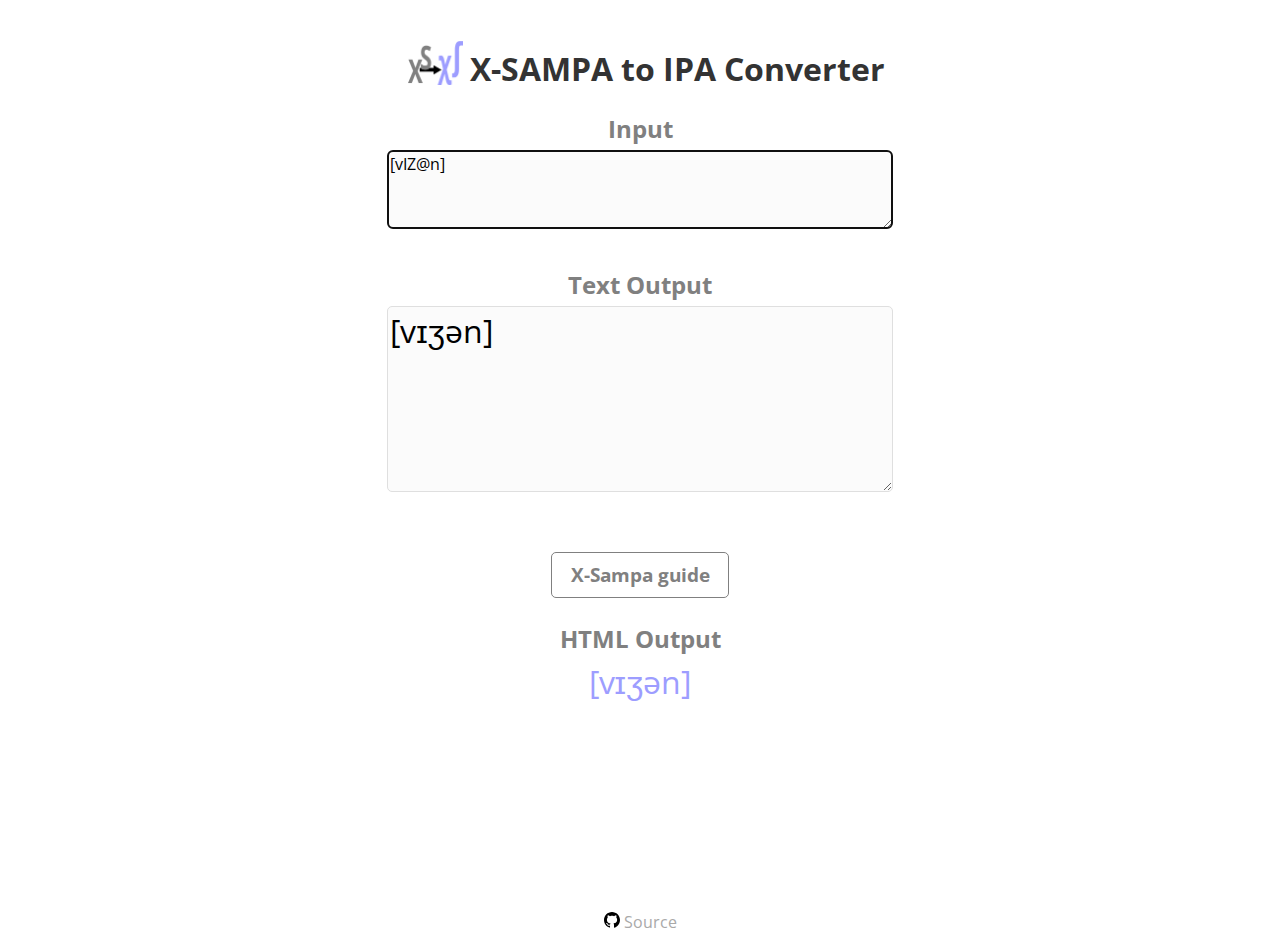
<file: index.html>
<html>
  <head>
    <title>X-SAMPA to IPA Converter</title>
    <meta http-equiv="Content-Type" content="text/html; charset=utf-8" >
    <link rel="shortcut icon" href="favicon.ico?v=2">
    <link href="https://fonts.googleapis.com/css2?family=Open+Sans:700,400&display=swap&subset=latin,latin-ext" rel="stylesheet">
    <meta name="viewport" content="width=device-width, initial-scale=1.0">
    <link rel="stylesheet" href="xs.css">

    <script src="conv.js"></script>
    <script type="text/javascript">

    </script>

  </head>

  <body OnLoad="document.input.textbox.focus(); geturl(); ipa();">
    <center>
    <div id="container">
      <header class="hd">
        <h1><a href="/"><img class="logo" src="logo.png" style="width: 55px"></a>X-SAMPA to IPA Converter</h1>
      </header>

      <div id="inputdiv">
        <h2>Input</h2>

        <form name="input">
          <textarea name="textbox" class="tbox" spellcheck="false" id="textbox" accesskey='i' onkeyup="ipa()">[vIZ@n]</textarea></form>
      </div>

      <div id="txtdiv">
        <h2>Text Output</h2>
        <form name="output">
          <textarea name="outbox" class="tbox" spellcheck="false" id="outbox" accesskey='o'></textarea>
        </form>
      </div>

      <div id="legend">
        <div class="tooltip" onclick="toggleLegend()">
          <center>
            <h3>X-Sampa guide</h3>
            <span class="legend-box">
              <h4 class="tooltip-header">X-SAMPA to IPA conversion guide</h4>
              <div id="ltext">&nbsp;</div>
            </span>
          </center>
        </div>
      </div>

      <div id="htmldiv">
        <h2>HTML Output</h2>

        <div id="htmlout"></div>

      </div>
    </div>
    <footer>
      <span class="github-button">
        <a class="source-link" target="_blank" title="Xsampa.js on Github" href="https://github.com/dohliam/xsampa">
          <svg class="icon" viewBox="0 0 16 16"><path d="M8 0C3.58 0 0 3.58 0 8c0 3.54 2.3 6.53 5.47 7.6.4.06.55-.18.55-.4 0-.18 0-.8 0-1.48-2.02.37-2.54-.5-2.7-.94-.1-.23-.48-.94-.82-1.13-.28-.15-.68-.52 0-.53.62 0 1.07.58 1.22.82.72 1.2 1.87.87 2.33.66.07-.52.28-.87.5-1.07-1.77-.2-3.63-.9-3.63-3.95 0-.87.3-1.6.82-2.15-.08-.2-.36-1.02.08-2.12 0 0 .67-.2 2.2.83.64-.18 1.32-.27 2-.27.68 0 1.36.1 2 .27 1.53-1.04 2.2-.82 2.2-.82.44 1.1.16 1.93.08 2.13.5.56.82 1.27.82 2.15 0 3.07-1.87 3.75-3.65 3.95.3.25.54.73.54 1.48 0 1.08 0 1.94 0 2.2 0 .22.15.47.55.4C13.7 14.52 16 11.52 16 8c0-4.42-3.58-8-8-8z"></path></svg> Source
        </a>
      </span>
    </footer>
    </center>
  </body>
</html>
</file>
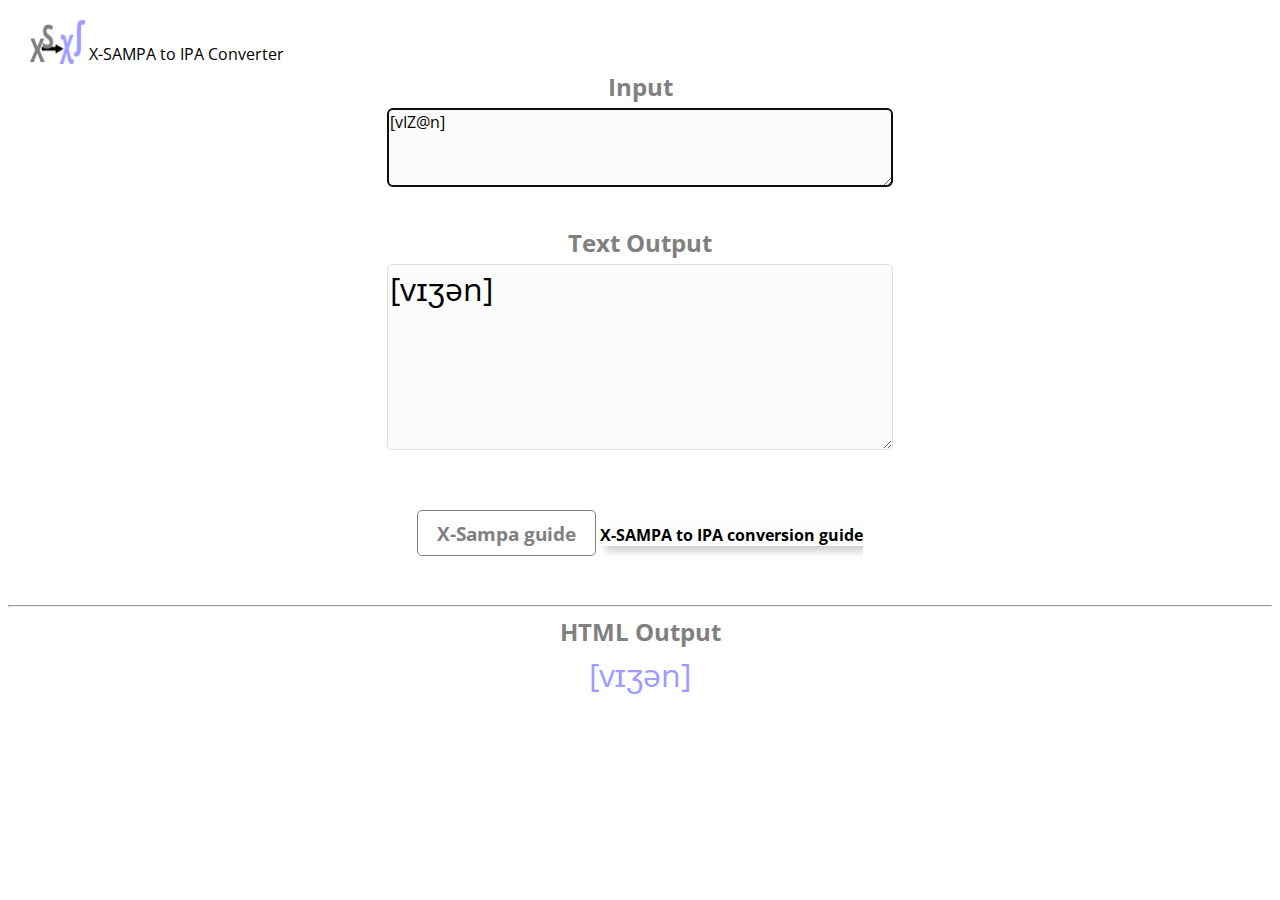
<file: xsampa.html>
<html>
  <head>
    <title>X-SAMPA to IPA Converter</title>
    <meta http-equiv="Content-Type" content="text/html; charset=utf-8" >
    <link rel="shortcut icon" href="favicon.ico?v=2">
    <link href='https://fonts.googleapis.com/css?family=Open+Sans:700,400&subset=latin,latin-ext' rel='stylesheet' type='text/css'>
    <meta name="viewport" content="width=device-width, initial-scale=1.0">
    <link rel="stylesheet" href="xs.css">

    <script src="conv.js"></script>
    <script type="text/javascript">

    </script>

  </head>

  <body OnLoad="document.input.textbox.focus(); geturl(); ipa();">
    <div id="container">
      <header class="hd">
        <span class="h1"><a href="/"><img class="logo" src="logo.png" style="width: 55px"></a>X-SAMPA to IPA Converter</span>
      </header>

      <div id="inputdiv">
        <h2>Input</h2>

        <form name="input">
          <textarea name="textbox" class="tbox" spellcheck="false" id="textbox" accesskey='i' onkeyup="ipa()">[vIZ@n]</textarea></form>
      </div>

      <div id="txtdiv">
        <h2>Text Output</h2>
        <form name="output">
          <textarea name="outbox" class="tbox" spellcheck="false" id="outbox" accesskey='o'></textarea>
        </form>
      </div>

      <div id="legend">
        <div class="tooltip" onmouseover="legend()">
          <h3>X-Sampa guide</h3>
          <span>
            <strong>X-SAMPA to IPA conversion guide</strong><br />
            <div id="ltext">&nbsp;</div>
          </span>
        </div>
      </div>

      <div id="htmldiv">
        <hr>
        <h2>HTML Output</h2>

        <div id="htmlout"></div>

      </div>
    </div>
  </body>
</html>
</file>
<file: xs.css>
body, html{
  font-family: 'Open Sans', sans-serif;
}
h1 {
  font-size: 2em;
  color: #333;
  font-weight: 700;
}
h2 {
  font-size: 1.5em;
  color: gray;
  font-weight: 700;
  margin: 5px;
}
.tbox {
  background: #fbfbfb;
  border: 1px solid #dfdfdf;
  border-radius: 5px;
  -moz-border-radius: 4px;
}
.hd {
  padding: 0.5em 1em 0;
}
.hd .logo {
  margin: 0 0.2em 0 0.4em;
  position: relative;
  top: 4px;
}
#inputdiv {
  position: relative;
  height: 15%;
  text-align: center;
}
#txtdiv {
  position: relative;
  height: 30%;
  text-align: center;
  margin-top: 1.5rem;
}
#htmldiv {
  position: relative;
  height: 30%;
  text-align: center;
}
#textbox {
  font-size: 1em;
  width: 40%;
  height: 60%;
}
#outbox {
  font-size: 2em;
  width: 40%;
  height: 70%;
}
#htmlout {
  font-size: 2em;
  color: #9D9DFF;
}
#legend {
  text-align: center;
}
.pr {
  color: #9D9DFF;
  text-align: center;
}
.gr {
  color: #808080;
  text-align: center;
  font-family: monospace;
  color: red;
}
.tooltip {
  cursor: pointer;
}
.legend-box {
  display: none;
  padding:14px 20px;
  margin-top:-30px;
  margin-left:28px;
  height:30%;
  position:absolute;
  color:#111;
  border:1px solid #DCA;
  background:#fffAF0;
  overflow-y: scroll;
}
.tooltip span {
  border-radius:4px;
  box-shadow: 5px 5px 8px #CCC;
}
.tooltip table, th, td {
  border: 1px solid lightgray;
  border-collapse: collapse;
}
.tooltip td {
  font-size: x-large;
}
.tooltip th {
  padding-left: 1.5rem;
  padding-right: 1.5rem;
}
h3 {
  color: gray;
  border: thin solid gray;
  display: inline-block;
  padding: 0.5em 1em;
  border-radius: 5px;
}
.xs {
  color: #808080;
}
.ipa {
  color: #9D9DFF;
}
.icon {
  width: 16px;
}
footer {
  margin-top: 1.5rem;
  text-align: center;
}
.source-link {
  text-decoration: none;
  color: darkgray;
}
textarea {
  font-family: inherit;
}
</file>
